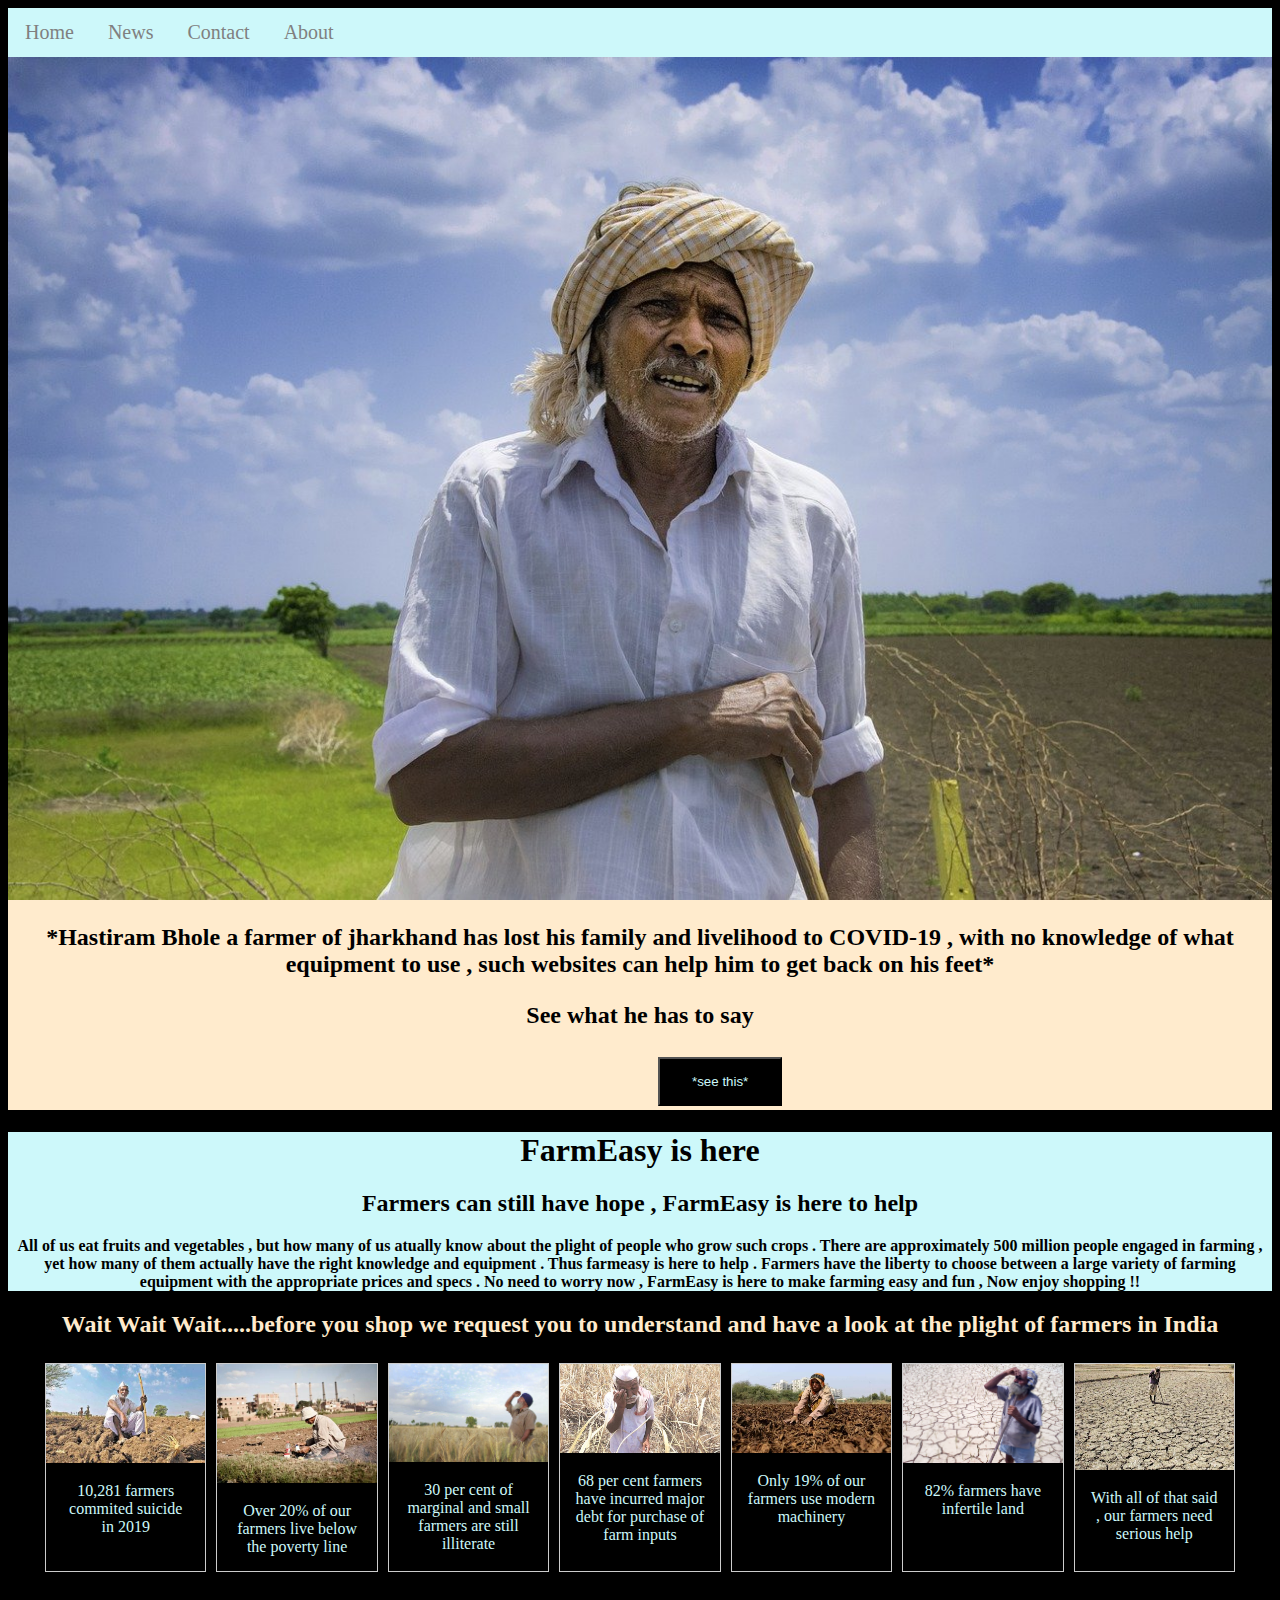
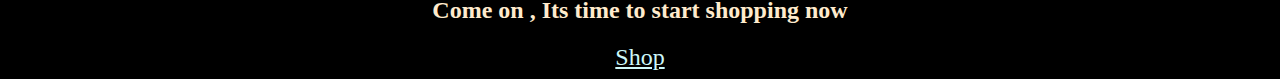
<file: index.html>
<!DOCTYPE html>
<html lang="en">
<head>
    <meta charset="UTF-8">
    <meta name="viewport" content="width=device-width, initial-scale=1.0">
    <link rel="stylesheet" href="styles.css">
    <title>Document</title>
</head>
<body class="body">
    <div class="navigation">
        <a href="index.html">Home</a>
        <a href="news.html">News</a>
        <a href="contact.html">Contact</a>
        <a href="about.html">About</a>
    </div>
  
    <section class="secImage">
        <img class="slideshow" src="img2.jpg">
        <h2 class="farmerHeading">*Hastiram Bhole a farmer of jharkhand has lost his family and livelihood to COVID-19 , with no knowledge of what equipment to use , such websites can help him to get back on his feet*</h2>
        <p id="demo" class="javascriptpara">See what he has to say</p>

      <button type="button" onclick="myFunction()" class="javaButton">*see this*</button>

      <script>
        function myFunction() {
          document.getElementById("demo").innerHTML = " Hastiram Bhole - Farmers like me need more of these websites , now i can freely choose the correct equipment for my land!";
        }
      </script>
      </section>

      <section class="intro" >
        <h1 class="introTitle">FarmEasy is here</h1>
        <h2 class="introTitle1">Farmers can still have hope , FarmEasy is here to help </h2>
        <p class="introExplanation">All of us eat fruits and vegetables , but how many of us atually know about the plight of people who grow such crops . There are approximately 500 million people engaged in farming , yet how many of them actually have the right knowledge and equipment . Thus farmeasy is here to help . Farmers have the liberty to choose between a large variety of farming equipment with the appropriate prices and specs . No need to worry now , FarmEasy is here to make farming easy and fun , Now enjoy shopping !!</p>
      </section>

      <div class="beforeShop">
        <h2>Wait Wait Wait.....before you shop we request you to understand and have a look at the plight of farmers in India</h2>
      </div>

      <div class="suicideOfFarmers">

        <div class="images">
          <img src="suicide1.jpg">
          <div class="desc">10,281 farmers commited suicide in 2019 </div>
        </div>
  
        <div class="images">
          <img src="suicide2.jpg">
          <div class="desc">Over 20% of our farmers live below the poverty line</div>
        </div>
  
        <div class="images">
          <img src="suicide3.jpg">
          <div class="desc">30 per cent of marginal and small farmers are still illiterate</div>
        </div>
  
        <div class="images">
          <img src="suicide4.jpg">
          <div class="desc">68 per cent farmers have incurred major debt for purchase of farm inputs </div>
        </div>
  
        <div class="images">
          <img src="suicide5.jpg">
          <div class="desc">Only 19% of our farmers use modern machinery</div>
        </div>
  
        <div class="images">
          <img src="suicide6.jpg">
          <div class="desc">82% farmers have infertile land</div>
        </div>
  
        <div class="images">
          <img src="suicide7.jpg">
          <div class="desc">With all of that said , our farmers need serious help</div>
        </div>
  
  
      </div>

      <section class="shop">
        <h2 class="shopHeading">Come on , Its time to start shopping now</h2>
        <a href="shop.html" class="shopPageGo">Shop</a>
      </section>

      

  
    
</body>
</html>
</file>
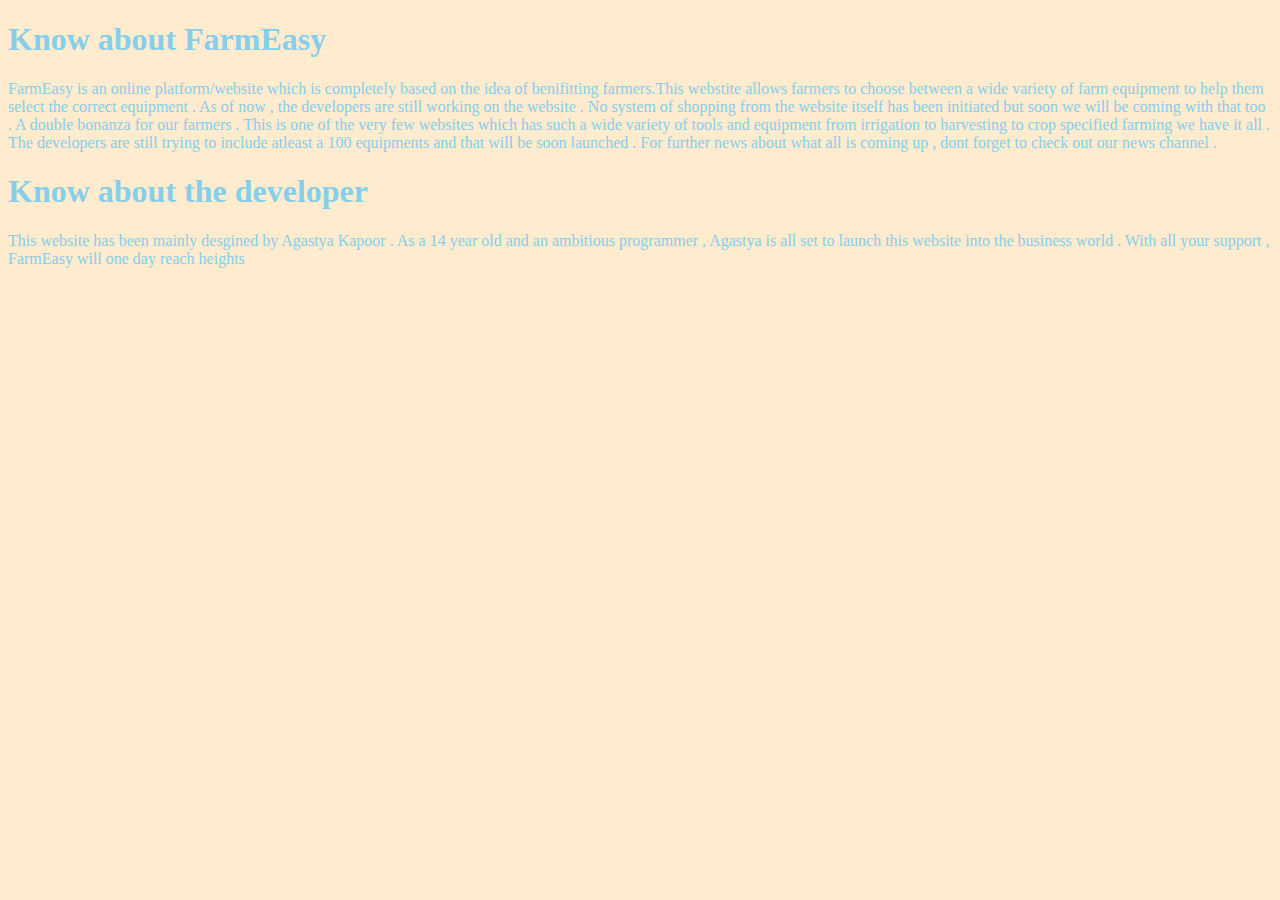
<file: about.html>
<!DOCTYPE html>
<html lang="en">
<head>
    <meta charset="UTF-8">
    <meta name="viewport" content="width=device-width, initial-scale=1.0">
    <title>Document</title>
</head>
<body style="background-color: blanchedalmond;">
    <h1 style="color: #87CEEB;">Know about FarmEasy</h1>
    <p style="color: #87CEEB;">FarmEasy is an online platform/website which is completely based on the idea of benifitting farmers.This webstite allows farmers to choose between a wide variety of farm equipment to help them select the correct equipment . As of now , the developers are still working on the website . No system of shopping from the website itself has been initiated but soon we will be coming with that too . A double bonanza for our farmers . This is one of the very few websites which has such a wide variety of tools and equipment from irrigation to harvesting to crop specified farming we have it all . The developers are still trying to include atleast a 100 equipments and that will be soon launched . For further news about what all is coming up , dont forget to check out our news channel . </p>

    <h1 style="color: #87CEEB;">Know about the developer</h1>
    <p style="color: #87CEEB;"> This website has been mainly desgined by Agastya Kapoor . As a 14 year old and an ambitious programmer , Agastya is all set to launch this website into the business world . With all your support , FarmEasy will one day reach heights</p>
</body>
</html>
</file>
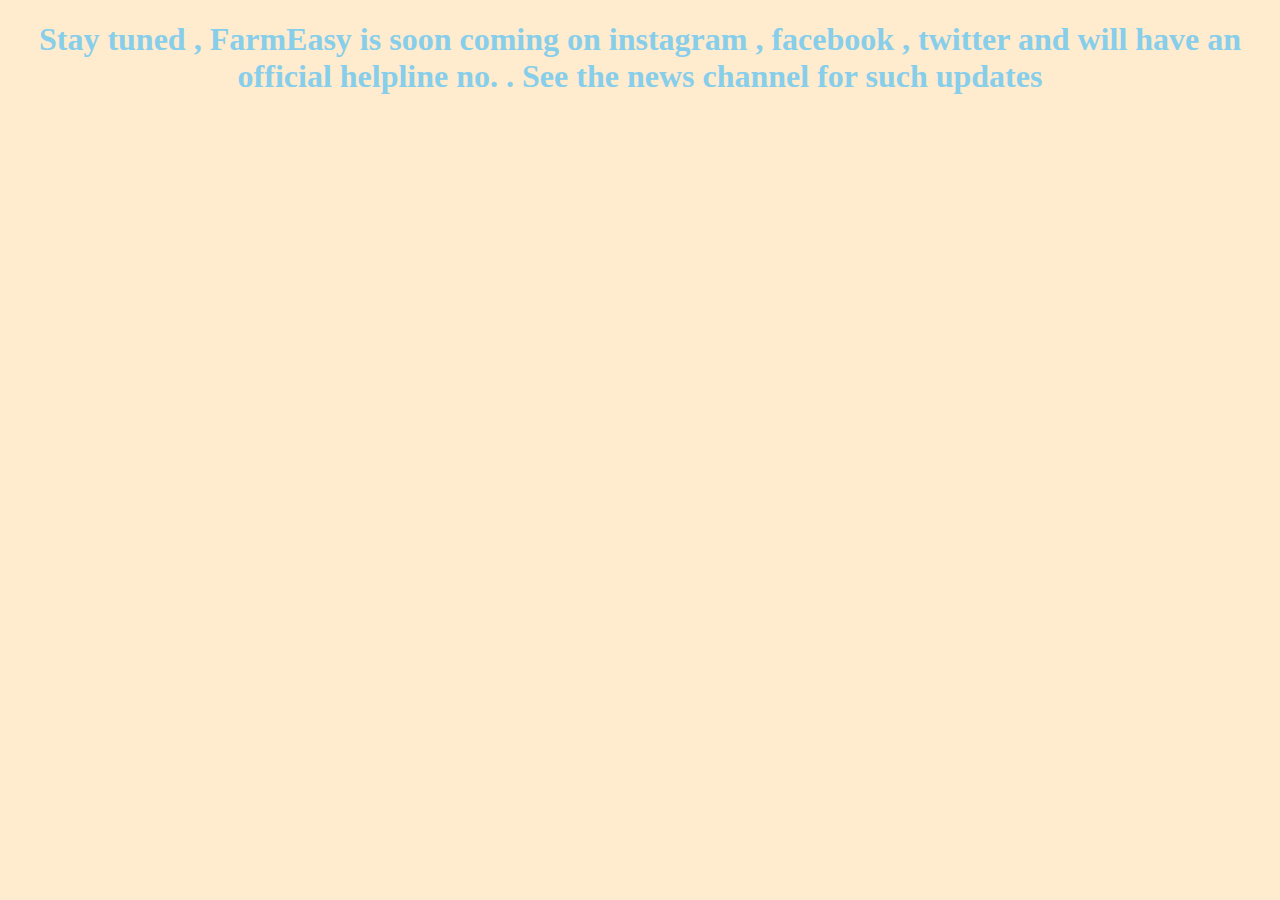
<file: contact.html>
<!DOCTYPE html>
<html lang="en">
<head>
    <meta charset="UTF-8">
    <meta name="viewport" content="width=device-width, initial-scale=1.0">
    <title>Document</title>
</head>
<body style="background-color: blanchedalmond;">
    <h1 style="text-align: center;color: #87CEEB">Stay tuned , FarmEasy is soon coming on instagram , facebook , twitter and will have an official helpline no. . See the news channel for such updates</h1>
</body>
</html>
</file>
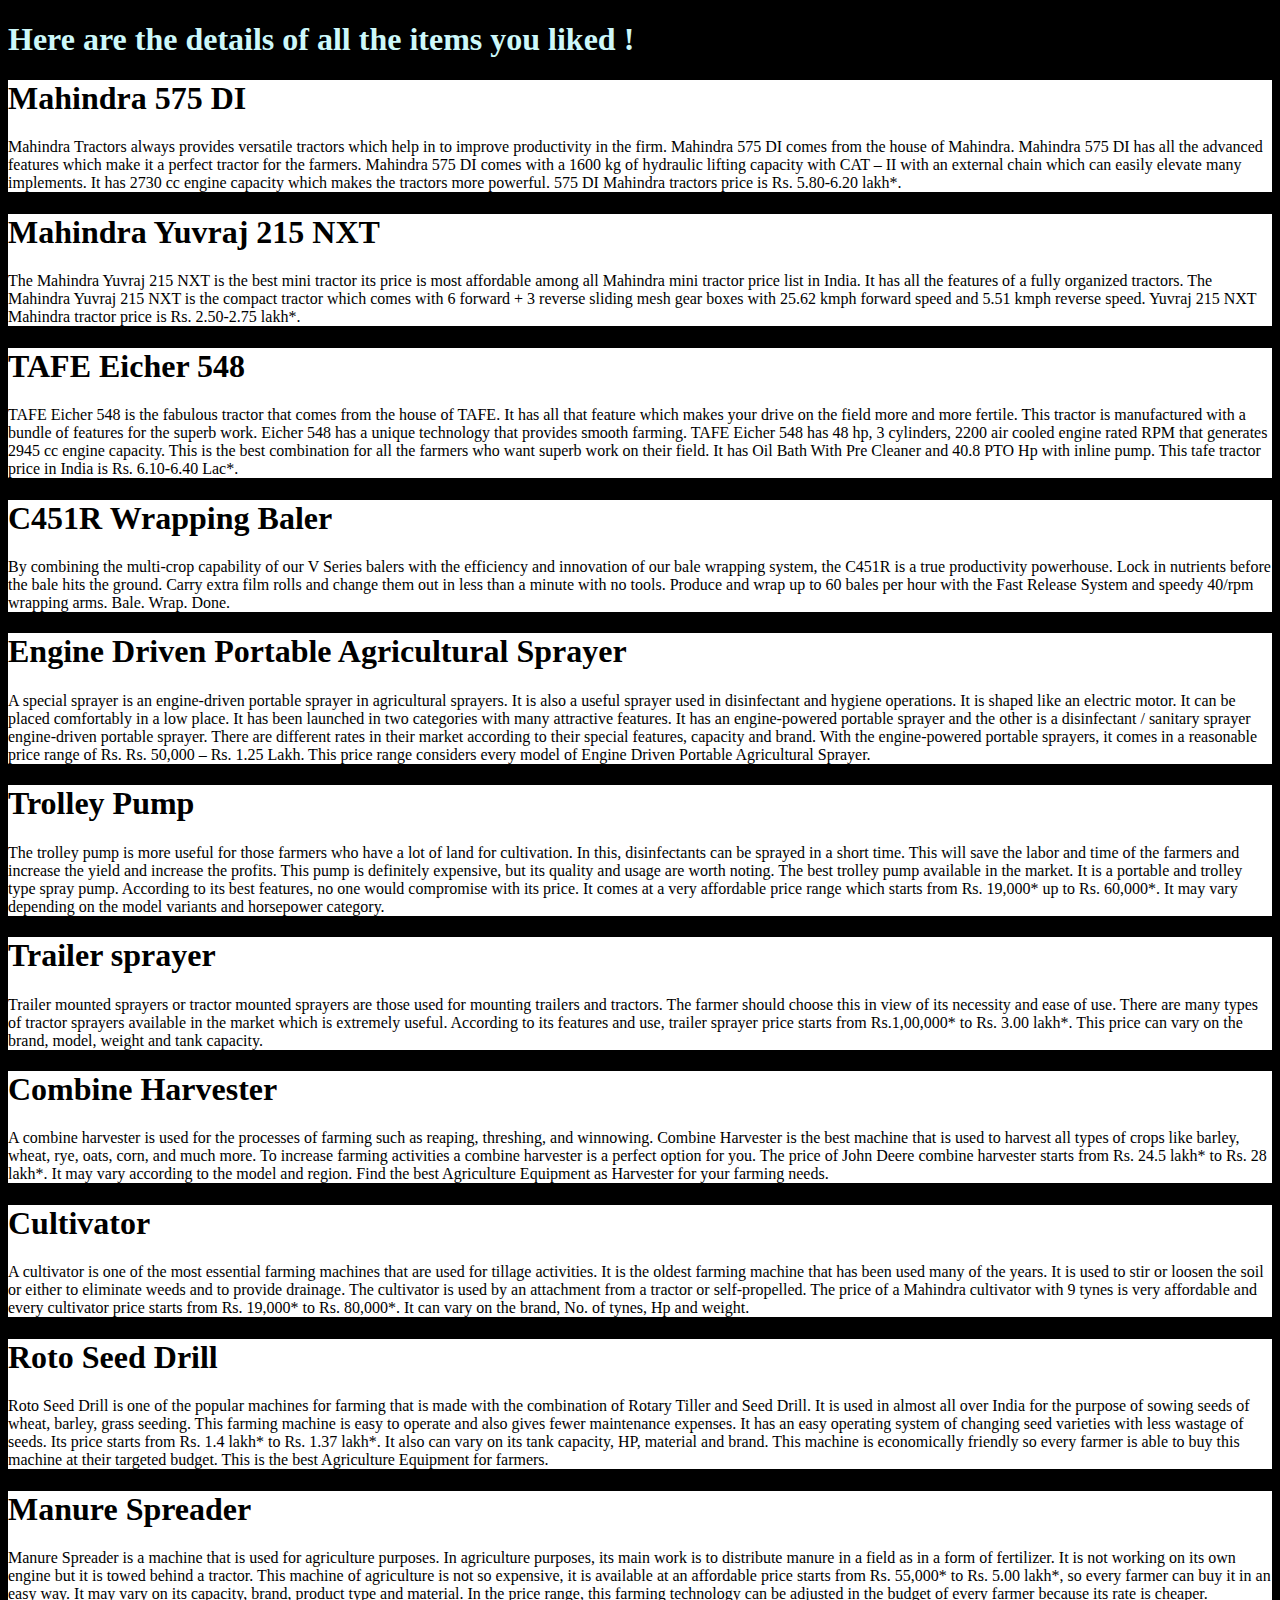
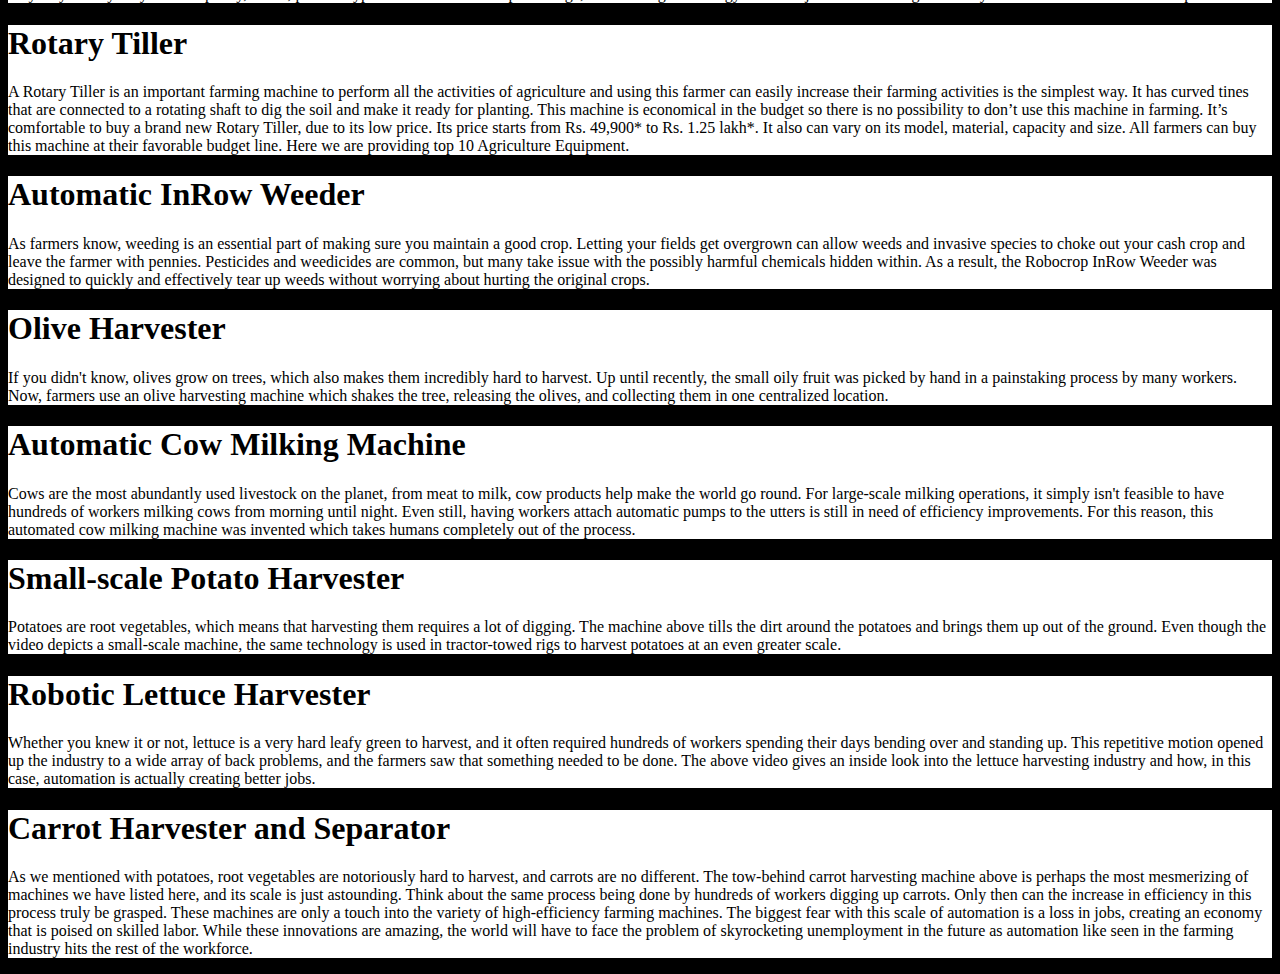
<file: detail.html>
<!DOCTYPE html>
<html lang="en">
<head>
    <meta charset="UTF-8">
    <meta name="viewport" content="width=device-width, initial-scale=1.0">
    <title>Document</title>
</head>
<body style="background-color: black;">
    <h1 style="color: #cdf8fa;">Here are the details of all the items you liked !</h1>
    <div class="machine1" style="background-color: white;">
        <h1>Mahindra 575 DI</h1>
        <p>Mahindra Tractors always provides versatile tractors which help in to improve productivity in the firm. Mahindra 575 DI comes from the house of Mahindra. Mahindra 575 DI has all the advanced features which make it a perfect tractor for the farmers.

            Mahindra 575 DI comes with a 1600 kg of hydraulic lifting capacity with CAT – II with an external chain which can easily elevate many implements. It has 2730 cc engine capacity which makes the tractors more powerful. 575 DI Mahindra tractors price is Rs. 5.80-6.20 lakh*.</p>
    </div>

    <div class="machine2" style="background-color: white;">
        <h1>Mahindra Yuvraj 215 NXT</h1>
        <p>The Mahindra Yuvraj 215 NXT is the best mini tractor its price is most affordable among all Mahindra mini tractor price list in India. It has all the features of a fully organized tractors.

            The Mahindra Yuvraj 215 NXT is the compact tractor which comes with 6 forward + 3 reverse sliding mesh gear boxes with 25.62 kmph forward speed and 5.51 kmph reverse speed. Yuvraj 215 NXT Mahindra tractor price is Rs. 2.50-2.75 lakh*.</p>
    </div>

    <div class="machine3" style="background-color: white;">
        <h1>TAFE Eicher 548</h1>
        <p>TAFE Eicher 548 is the fabulous tractor that comes from the house of TAFE. It has all that feature which makes your drive on the field more and more fertile. This tractor is manufactured with a bundle of features for the superb work. Eicher 548 has a unique technology that provides smooth farming. 

            TAFE Eicher 548 has 48 hp, 3 cylinders, 2200 air cooled engine rated RPM that generates 2945 cc engine capacity. This is the best combination for all the farmers who want superb work on their field. It has Oil Bath With Pre Cleaner and 40.8 PTO Hp with inline pump. 
            
            This tafe tractor price in India is Rs. 6.10-6.40 Lac*.</p>
    </div>

    <div class="machine4" style="background-color: white;">
        <h1>C451R Wrapping Baler</h1>
        <p>By combining the multi-crop capability of our V Series balers with the efficiency and innovation of our bale wrapping system, the C451R is a true productivity powerhouse. Lock in nutrients before the bale hits the ground. Carry extra film rolls and change them out in less than a minute with no tools. Produce and wrap up to 60 bales per hour with the Fast Release System and speedy 40/rpm wrapping arms. Bale. Wrap. Done.</p>
    </div>

    <div class="machine5" style="background-color: white;">
        <h1>Engine Driven Portable Agricultural Sprayer</h1>
        <p>A special sprayer is an engine-driven portable sprayer in agricultural sprayers. It is also a useful sprayer used in disinfectant and hygiene operations. It is shaped like an electric motor. It can be placed comfortably in a low place. It has been launched in two categories with many attractive features.  It has an engine-powered portable sprayer and the other is a disinfectant / sanitary sprayer engine-driven portable sprayer. 

            There are different rates in their market according to their special features, capacity and brand. With the engine-powered portable sprayers, it comes in a reasonable price range of Rs. Rs. 50,000 – Rs. 1.25 Lakh. This price range considers every model of Engine Driven Portable Agricultural Sprayer. </p>
    </div>

    <div class="machine6" style="background-color: white;">
        <h1>Trolley Pump</h1>
        <p>The trolley pump is more useful for those farmers who have a lot of land for cultivation. In this, disinfectants can be sprayed in a short time. This will save the labor and time of the farmers and increase the yield and increase the profits. 

            This pump is definitely expensive, but its quality and usage are worth noting. The best trolley pump available in the market. It is a portable and trolley type spray pump. According to its best features, no one would compromise with its price. It comes at a very affordable price range which starts from Rs. 19,000* up to Rs. 60,000*. It may vary depending on the model variants and horsepower category.  </p>
    </div>

    <div class="machine7" style="background-color: white;">
        <h1>Trailer sprayer</h1>
        <p>Trailer mounted sprayers or tractor mounted sprayers are those used for mounting trailers and tractors. The farmer should choose this in view of its necessity and ease of use. There are many types of tractor sprayers available in the market which is extremely useful. 

            According to its features and use, trailer sprayer price starts from Rs.1,00,000* to Rs. 3.00 lakh*. This price can vary on the brand, model, weight and tank capacity. </p>
    </div>

    <div class="machine8" style="background-color: white;">
        <h1>Combine Harvester</h1>
        <p>A combine harvester is used for the processes of farming such as reaping, threshing, and winnowing. Combine Harvester is the best machine that is used to harvest all types of crops like barley, wheat, rye, oats, corn, and much more. To increase farming activities a combine harvester is a perfect option for you. The price of John Deere combine harvester starts from Rs. 24.5 lakh* to Rs. 28 lakh*. It may vary according to the model and region. Find the best Agriculture Equipment as Harvester for your farming needs.</p>
    </div>

    <div class="machine9" style="background-color: white;">
        <h1> Cultivator </h1>
        <p>A cultivator is one of the most essential farming machines that are used for tillage activities. It is the oldest farming machine that has been used many of the years. It is used to stir or loosen the soil or either to eliminate weeds and to provide drainage. The cultivator is used by an attachment from a tractor or self-propelled. The price of a Mahindra cultivator with 9 tynes is very affordable and every cultivator price starts from Rs. 19,000* to Rs. 80,000*. It can vary on the brand, No. of tynes, Hp and weight. </p>
    </div>

    <div class="machine10" style="background-color: white;">
        <h1> Roto Seed Drill </h1>
        <p>Roto Seed Drill is one of the popular machines for farming that is made with the combination of  Rotary Tiller and Seed Drill. It is used in almost all over India for the purpose of sowing seeds of wheat, barley, grass seeding. This farming machine is easy to operate and also gives fewer maintenance expenses. It has an easy operating system of changing seed varieties with less wastage of seeds. Its price starts from Rs. 1.4 lakh* to Rs. 1.37 lakh*. It also can vary on its tank capacity, HP, material and brand. This machine is economically friendly so every farmer is able to buy this machine at their targeted budget. This is the best Agriculture Equipment for farmers. </p>
    </div>

    <div class="machine11" style="background-color: white;">
        <h1>Manure Spreader   </h1>
        <p>Manure Spreader is a machine that is used for agriculture purposes. In agriculture purposes, its main work is to distribute manure in a field as in a form of fertilizer. It is not working on its own engine but it is towed behind a tractor. This machine of agriculture is not so expensive, it is available at an affordable price starts from Rs. 55,000* to Rs. 5.00 lakh*, so every farmer can buy it in an easy way. It may vary on its capacity, brand, product type and material. In the price range, this farming technology can be adjusted in the budget of every farmer because its rate is cheaper.</p>
    </div>

    <div class="machine12" style="background-color: white;">
        <h1>Rotary Tiller  </h1>
        <p>A Rotary Tiller is an important farming machine to perform all the activities of agriculture and using this farmer can easily increase their farming activities is the simplest way. It has curved tines that are connected to a rotating shaft to dig the soil and make it ready for planting. This machine is economical in the budget so there is no possibility to don’t use this machine in farming. It’s comfortable to buy a brand new Rotary Tiller, due to its low price. Its price starts from Rs. 49,900* to Rs. 1.25 lakh*. It also can vary on its model, material, capacity and size. All farmers can buy this machine at their favorable budget line. Here we are providing top 10 Agriculture Equipment.</p>
    </div>

    <div class="machine13" style="background-color: white;">
        <h1>Automatic InRow Weeder</h1>
        <p>As farmers know, weeding is an essential part of making sure you maintain a good crop. Letting your fields get overgrown can allow weeds and invasive species to choke out your cash crop and leave the farmer with pennies. Pesticides and weedicides are common, but many take issue with the possibly harmful chemicals hidden within. As a result, the Robocrop InRow Weeder was designed to quickly and effectively tear up weeds without worrying about hurting the original crops.</p>
    </div>

    <div class="machine14" style="background-color: white;">
        <h1>Olive Harvester</h1>
        <p>If you didn't know, olives grow on trees, which also makes them incredibly hard to harvest. Up until recently, the small oily fruit was picked by hand in a painstaking process by many workers. Now, farmers use an olive harvesting machine which shakes the tree, releasing the olives, and collecting them in one centralized location.</p>
    </div>

    <div class="machine15" style="background-color: white;">
        <h1>Automatic Cow Milking Machine</h1>
        <p>Cows are the most abundantly used livestock on the planet, from meat to milk, cow products help make the world go round. For large-scale milking operations, it simply isn't feasible to have hundreds of workers milking cows from morning until night. Even still, having workers attach automatic pumps to the utters is still in need of efficiency improvements. For this reason, this automated cow milking machine was invented which takes humans completely out of the process.</p>
    </div>

    <div class="machine16" style="background-color: white;">
        <h1>Small-scale Potato Harvester</h1>
        <p>Potatoes are root vegetables, which means that harvesting them requires a lot of digging. The machine above tills the dirt around the potatoes and brings them up out of the ground. Even though the video depicts a small-scale machine, the same technology is used in tractor-towed rigs to harvest potatoes at an even greater scale.</p>
    </div>

    <div class="machine17" style="background-color: white;">
        <h1>Robotic Lettuce Harvester</h1>
        <p>Whether you knew it or not, lettuce is a very hard leafy green to harvest, and it often required hundreds of workers spending their days bending over and standing up. This repetitive motion opened up the industry to a wide array of back problems, and the farmers saw that something needed to be done. The above video gives an inside look into the lettuce harvesting industry and how, in this case, automation is actually creating better jobs.</p>
    </div>

    <div class="machine18" style="background-color: white;">
        <h1>Carrot Harvester and Separator</h1>
        <p>As we mentioned with potatoes, root vegetables are notoriously hard to harvest, and carrots are no different. The tow-behind carrot harvesting machine above is perhaps the most mesmerizing of machines we have listed here, and its scale is just astounding. Think about the same process being done by hundreds of workers digging up carrots. Only then can the increase in efficiency in this process truly be grasped.

            These machines are only a touch into the variety of  high-efficiency farming machines. The biggest fear with this scale of automation is a loss in jobs, creating an economy that is poised on skilled labor. While these innovations are amazing, the world will have to face the problem of skyrocketing unemployment in the future as automation like seen in the farming industry hits the rest of the workforce.</p>
    </div>
</body>
</html>
</file>
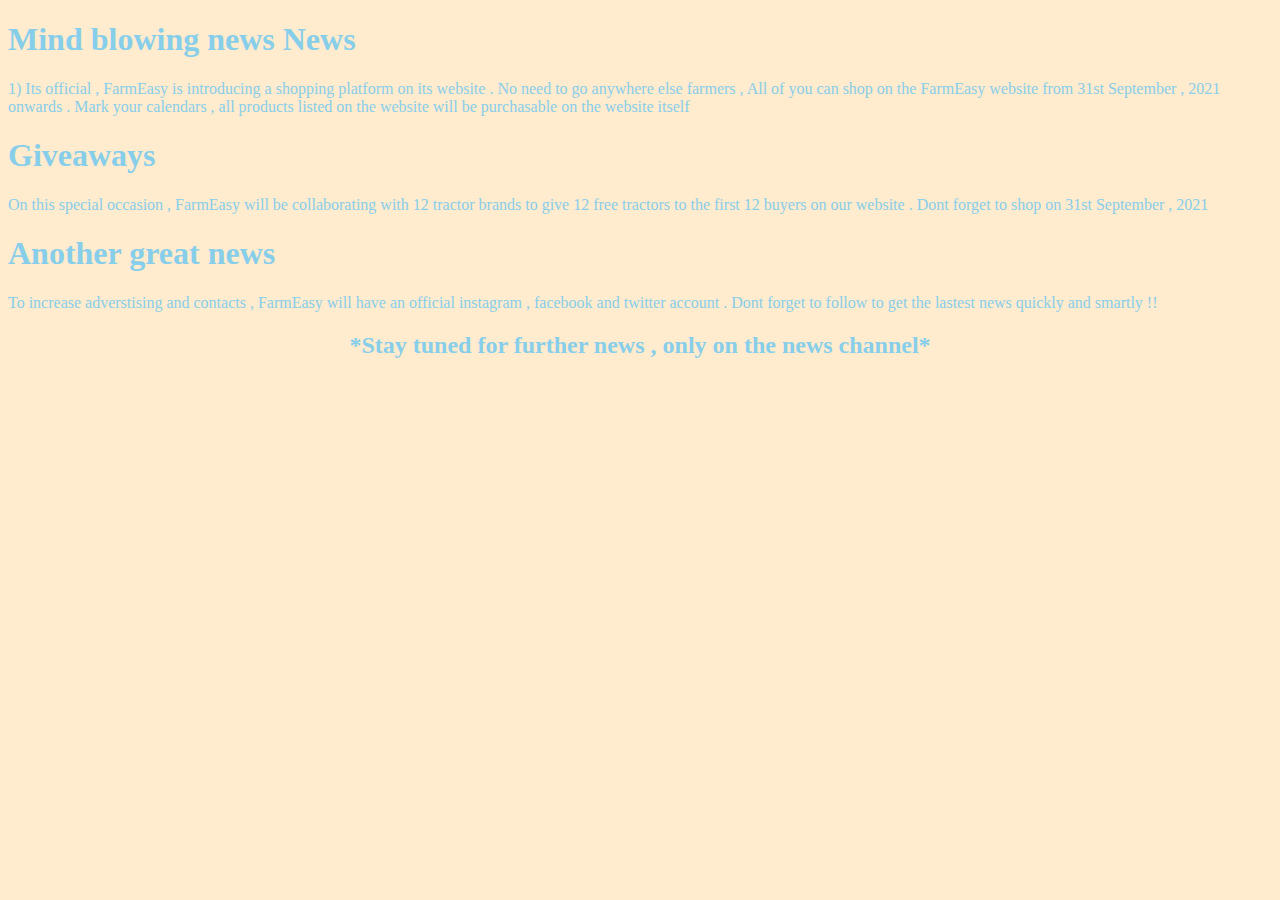
<file: news.html>
<!DOCTYPE html>
<html lang="en">
<head>
    <meta charset="UTF-8">
    <meta name="viewport" content="width=device-width, initial-scale=1.0">
    <title>Document</title>
</head>
<body style="background-color: blanchedalmond;">
    <h1 style="color: #87CEEB;">Mind blowing news News</h1>
    <p style="color: #87CEEB;">1) Its official , FarmEasy is introducing a shopping platform on its website . No need to go anywhere else farmers , All of you can shop on the FarmEasy website from 31st September , 2021 onwards . Mark your calendars , all products listed on the website will be purchasable on the website itself</p>

    <h1 style="color: #87CEEB;">Giveaways</h1>
    <p style="color: #87CEEB;">On this special occasion , FarmEasy will be collaborating with 12 tractor brands to give 12 free tractors to the first 12 buyers on our website . Dont forget to shop on 31st September , 2021 </p>

    <h1 style="color: #87CEEB;">Another great news</h1>
    <p style="color: #87CEEB;">To increase adverstising and contacts , FarmEasy will have an official instagram , facebook and twitter account . Dont forget to follow to get the lastest news quickly and smartly !!</p>

    <h2 style="color: #87CEEB;text-align: center;">*Stay tuned for further news , only on the news channel*</h2>
</body>
</html>
</file>
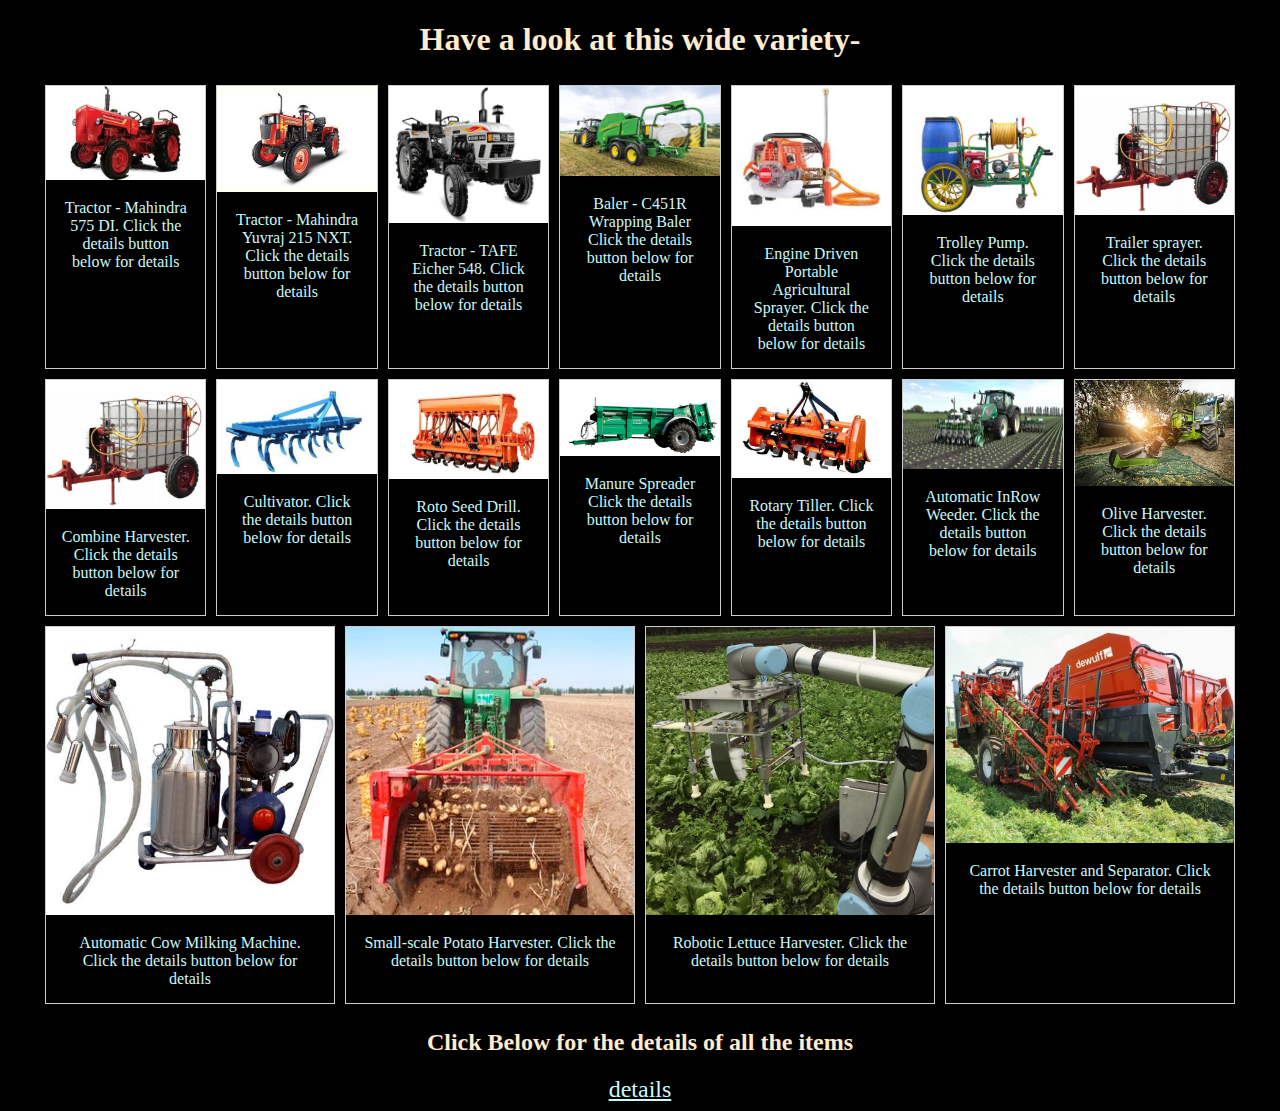
<file: shop.html>
<!DOCTYPE html>
<html lang="en">
<head>
    <meta charset="UTF-8">
    <meta name="viewport" content="width=device-width, initial-scale=1.0">
    <link rel="stylesheet" href="styles.css">
    <title>Document</title>
</head>
<body style="background-color: black;">
    <h1 class="heading">Have a look at this wide variety-</h1>

    <div class="shopping">

        <div class="images">
          <img src="machine1.jpg">
          <div class="desc">
              Tractor - 
              Mahindra 575 DI.
              Click the details button below for details</div>
        </div>
    
        <div class="images">
          <img src="machine2.jpg">
          <div class="desc">
              Tractor - 
              Mahindra Yuvraj 215 NXT.
            Click the details button below for details
          </div>
        </div>
    
        <div class="images">
          <img src="machine3.jpg">
          <div class="desc"> 
              Tractor - 
              TAFE Eicher 548.
            Click the details button below for details
          </div>
        </div>
    
        <div class="images">
          <img src="machine4.jpg">
          <div class="desc">
             Baler - 
             C451R Wrapping Baler
             Click the details button below for details 
         </div>
        </div>
    
        <div class="images">
          <img src="machine5.png">
          <div class="desc">
            Engine Driven Portable Agricultural Sprayer. 
            Click the details button below for details 
          </div>
        </div>
    
        <div class="images">
          <img src="machine6.png">
          <div class="desc">
            Trolley Pump.
            Click the details button below for details 
          </div>
        </div>
    
        <div class="images">
          <img src="machine7.png">
          <div class="desc">
            Trailer sprayer.
            Click the details button below for details 
          </div>
        </div>
    
      </div>
    
      <div class="shopping">
    
        <div class="images">
          <img src="machine7.png">
          <div class="desc">
            Combine Harvester.
            Click the details button below for details  
          </div>
        </div>
    
        <div class="images">
          <img src="machine9.png">
          <div class="desc">
            Cultivator.
            Click the details button below for details 
          </div>
        </div>
    
        <div class="images">
          <img src="machine10.png">
          <div class="desc">
            Roto Seed Drill.
            Click the details button below for details 
          </div>
        </div>
    
        <div class="images">
          <img src="machine11.png">
          <div class="desc">
            Manure Spreader   
            Click the details button below for details 
          </div>
        </div>
    
        <div class="images">
          <img src="machine12.png">
          <div class="desc">
            Rotary Tiller.
            Click the details button below for details 
          </div>
        </div>
    
        <div class="images">
          <img src="machine13.jpg">
          <div class="desc">
            Automatic InRow Weeder.
            Click the details button below for details 
          </div>
        </div>
    
        <div class="images">
          <img src="machine14.jpg">
          <div class="desc">
            Olive Harvester.
            Click the details button below for details 
          </div>
        </div>
    
    
      </div>
    
      <div class="shopping">
    
        <div class="images">
          <img src="machine15.jpg">
          <div class="desc">
            Automatic Cow Milking Machine.
            Click the details button below for details 
          </div>
        </div>
    
        <div class="images">
          <img src="machine16.jpg">
          <div class="desc">
            Small-scale Potato Harvester.
            Click the details button below for details 
          </div>
        </div>
    
        <div class="images">
          <img src="machine17.jpg">
          <div class="desc">
            Robotic Lettuce Harvester.
            Click the details button below for details 
          </div>
        </div>
    
        <div class="images">
          <img src="machine18.jpg">
          <div class="desc">
            Carrot Harvester and Separator.
            Click the details button below for details 
          </div>
        </div>
    
      </div>
    
      <section class="shop">
        <h2 class="shopHeading">Click Below for the details of all the items</h2>
        <a href="detail.html" class="shopPageGo">details</a>
      </section>
</body>



</html>
</file>
<file: styles.css>
.body{
    background-color: black;
}

.navigation {
    overflow: hidden;
    background-color: #cdf8fa;
    top: 0;
    position: sticky;
    cursor: pointer;
  }

  .navigation a {
    float: left;
    text-align: center;
    align-items: center;
    color: gray;
    text-align: center;
    padding: 13px 17px;
    text-decoration: none;
    font-size: 20px;
  }

  .navigation a:hover{
      background-color: black;
  }

  .slideshow{
      width: 100%;
  }

  .secImage{
      background-color: blanchedalmond;
      align-items: center;
  }

  .intro{
      text-align: center;
      align-items: center;
      background-color: #cdf8fa;
  }

  .suicide{
      display: flex;
      flex-direction: row;
  }

  .suicideOfFarmers{
      max-width: 1200px;
      margin: auto;
      overflow: auto;
      display: flex;

  }

  .images{
      margin: 5px;
      border: 1px solid #ccc;
      float: left;
      width: 390px;

  }

  .images img{
      width: 100%;
      height:auto;

  }

  .desc{
      padding: 15px;
      text-align: center;
      color: #cdf8fa;

  }

  .beforeShop{
      text-align: center;
      color: blanchedalmond
  }

  .shop{
     align-items: center;
     text-align: center;
  }

  .shopHeading{
      color: blanchedalmond;
  }

  .shopPageGo{
      color: #cdf8fa;
      font-size: x-large;
      text-align: center;

  }

  .introExplanation{
      font-weight: bolder;
  }

  .farmerHeading{
      text-align: center;
      color: black;
  }

  .heading{
      text-align: center;
      color: blanchedalmond;
  }

  .shopping{
    max-width: 1200px;
    margin: auto;
    overflow: auto;
    display: flex;
  }

  .javascriptpara{
      text-align: center;
      font-size: x-large;
      font-weight: 900;
  }

  .javaButton{
      align-items: center;
      text-align: center;
      float: center;
      padding: 15px 32px;
      margin: 4px 2px;
      background-color: black;
    color: #cdf8fa;
    margin-left: 650px;


  }
</file>
